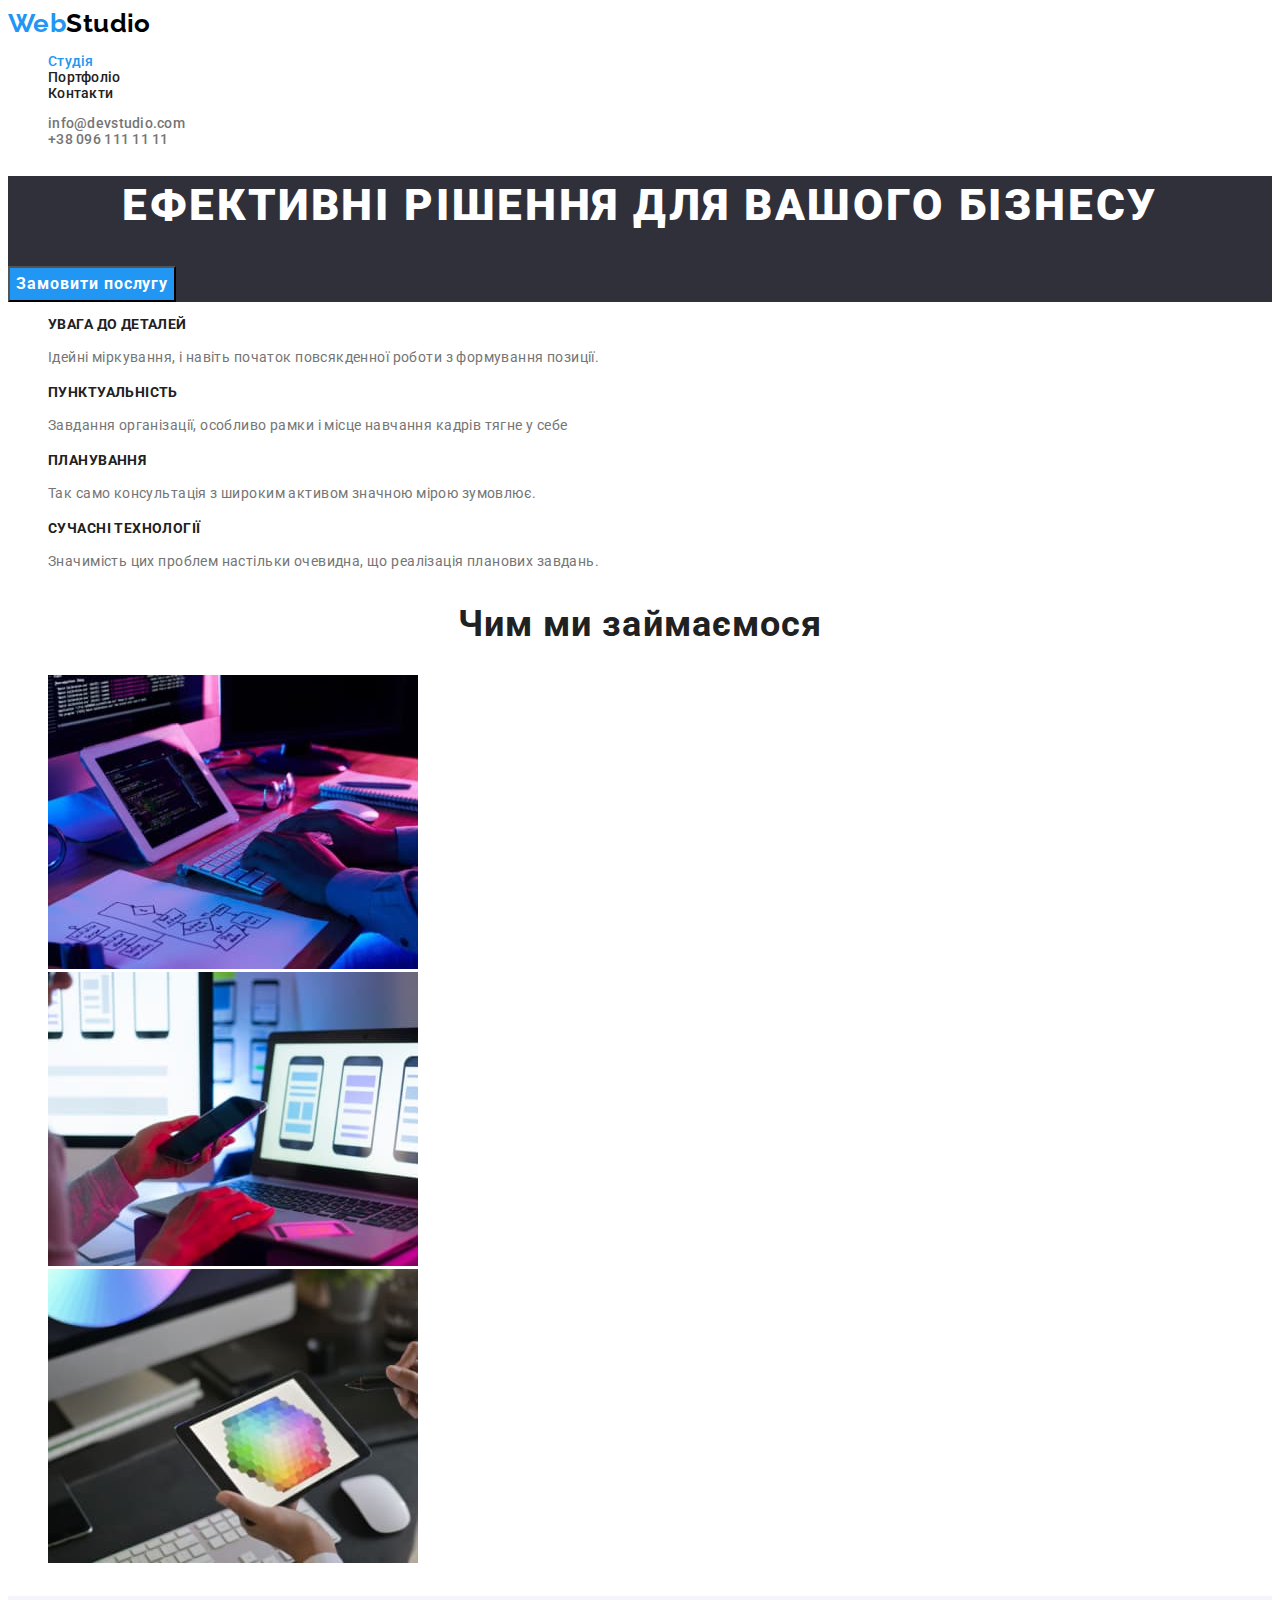
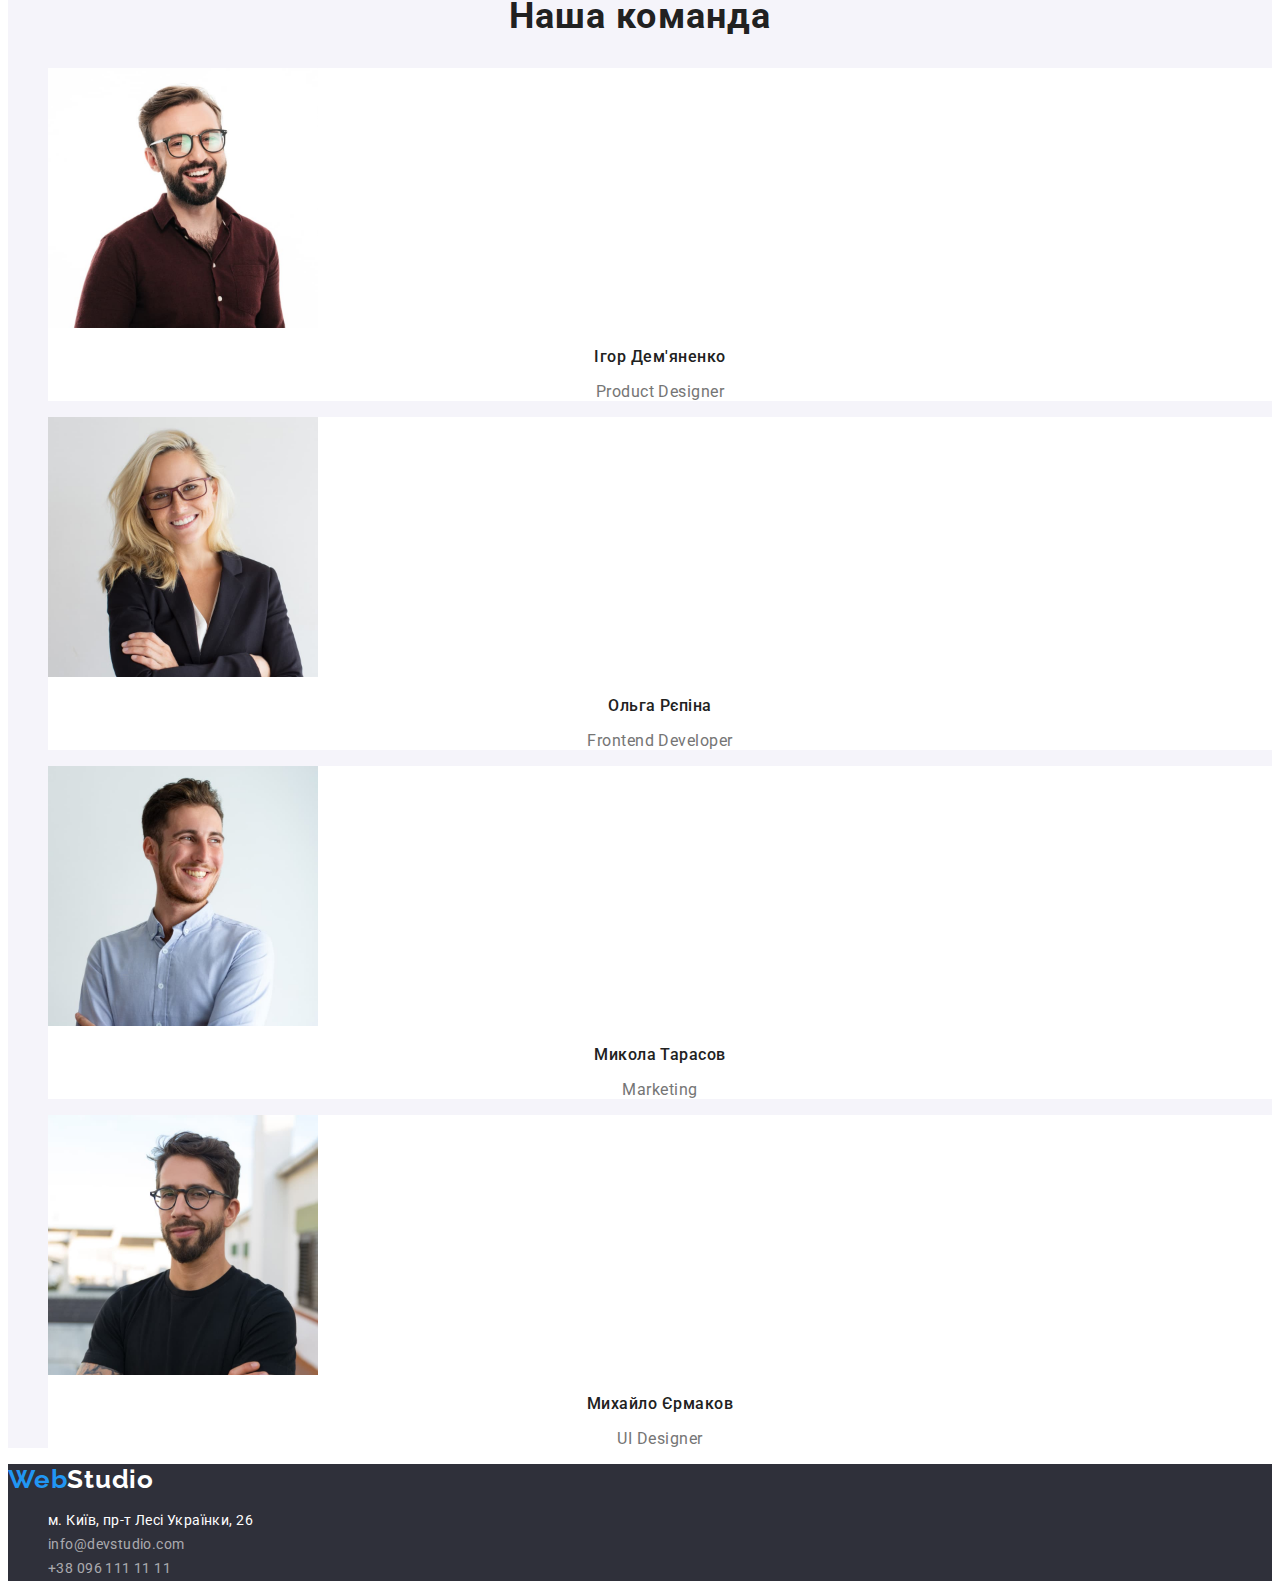
<file: index.html>
<!DOCTYPE html>
<html lang="uk">
  <head>
    <meta charset="UTF-8" />
    <meta http-equiv="X-UA-Compatible" content="IE=edge" />
    <meta name="viewport" content="width=device-width, initial-scale=1.0" />
    <title>Document</title>
    <link rel="preconnect" href="https://fonts.googleapis.com" />
    <link rel="preconnect" href="https://fonts.gstatic.com" crossorigin />
    <link
      href="https://fonts.googleapis.com/css2?family=Raleway:wght@700&family=Roboto:wght@400;500;700;900&display=swap"
      rel="stylesheet"
    />
    <link rel="stylesheet" href="./css/styles.css" />
  </head>
  <body>
    <!--Header-->
    <header class="header-site">
      <nav>
        <a class="logo link" lang="en" href="./index.html"
          ><span class="web">Web</span>Studio</a
        >
        <ul class="site-nav list">
          <li><a class="link current" href="./index.html">Студія</a></li>
          <li><a class="link" href="./portfolio.html">Портфоліо</a></li>
          <li><a class="link" href="./index.html">Контакти</a></li>
        </ul>
      </nav>
      <ul class="site-contacts list">
        <li>
          <a class="link" href="mailto:info@devstudio.com"
            >info@devstudio.com</a
          >
        </li>
        <li><a class="link" href="tel:+380961111111">+38 096 111 11 11</a></li>
      </ul>
    </header>
    <!-- MAIN -->
    <main>
      <!--Hiro-->
      <section class="section-hero">
        <h1 class="title-hero">Ефективні рішення для вашого бізнесу</h1>
        <button type="button" class="button-hero">Замовити послугу</button>
      </section>
      <!--Section 2-->
      <section class="section-benefits">
        <h2 class="visually-hidden">Наші переваги</h2>
        <ul class="benefits-item list">
          <li>
            <h3 class="title-three">УВАГА ДО ДЕТАЛЕЙ</h3>
            <p class="text">
              Ідейні міркування, і навіть початок повсякденної роботи з
              формування позиції.
            </p>
          </li>
          <li>
            <h3 class="title-three">ПУНКТУАЛЬНІСТЬ</h3>
            <p class="text">
              Завдання організації, особливо рамки і місце навчання кадрів тягне
              у себе
            </p>
          </li>
          <li>
            <h3 class="title-three">ПЛАНУВАННЯ</h3>
            <p class="text">
              Так само консультація з широким активом значною мірою зумовлює.
            </p>
          </li>
          <li>
            <h3 class="title-three">СУЧАСНІ ТЕХНОЛОГІЇ</h3>
            <p class="text">
              Значимість цих проблем настільки очевидна, що реалізація планових
              завдань.
            </p>
          </li>
        </ul>
      </section>
      <!--Section 3-->
      <section class="section-images">
        <h2 class="section-title">Чим ми займаємося</h2>
        <ul class="ofers-item list">
          <li><img src="./images/box-1.jpg" alt="Верстка" width="370" /></li>
          <li><img src="./images/box-2.jpg" alt="Стилізація" width="370" /></li>
          <li><img src="./images/box-3.jpg" alt="Адаптація" width="370" /></li>
        </ul>
      </section>
      <!--Section 4-->
      <section class="section-team">
        <h2 class="section-title">Наша команда</h2>
        <ul class="team-item list">
          <li class="team-card">
            <img
              src="./images/Dem'yanenko.jpg"
              alt="Ігор Дем'яненко"
              width="270"
            />
            <h3 class="title-name">Ігор Дем'яненко</h3>
            <p lang="en" class="team-text">Product Designer</p>
          </li>
          <li class="team-card">
            <img src="./images/Repina.jpg" alt="Ольга Рєпіна" width="270" />
            <h3 class="title-name">Ольга Рєпіна</h3>
            <p lang="en" class="team-text">Frontend Developer</p>
          </li>
          <li class="team-card">
            <img src="./images/Tarasov.jpg" alt="Микола Тарасов" width="270" />
            <h3 class="title-name">Микола Тарасов</h3>
            <p lang="en" class="team-text">Marketing</p>
          </li>
          <li class="team-card">
            <img
              src="./images/Yermakov.jpg"
              alt="Михайло Єрмаков"
              width="270"
            />
            <h3 class="title-name">Михайло Єрмаков</h3>
            <p lang="en" class="team-text">UI Designer</p>
          </li>
        </ul>
      </section>
    </main>
    <!-- FOOTER -->
    <footer class="footer-info">
      <a lang="en" href="./index.html" class="logo-footer link"
        ><span class="footer-logo">Web</span>Studio</a
      >
      <address>
        <ul class="footer-contakt list">
          <li>
            <a
              class="footer-adr link"
              href="https://goo.gl/maps/CPtrU1FHBa2aNyZL9"
              target="_blank"
              rel="noopener noreferrer nofollow"
              class="link"
              >м. Київ, пр-т Лесі Українки, 26</a
            >
          </li>
          <li>
            <a
              class="footer-person link"
              href="mailto:info@devstudio.com"
              class="link"
              >info@devstudio.com</a
            >
          </li>
          <li>
            <a class="footer-person link" href="tel:+380961111111" class="link"
              >+38 096 111 11 11</a
            >
          </li>
        </ul>
      </address>
    </footer>
  </body>
</html>
</file>
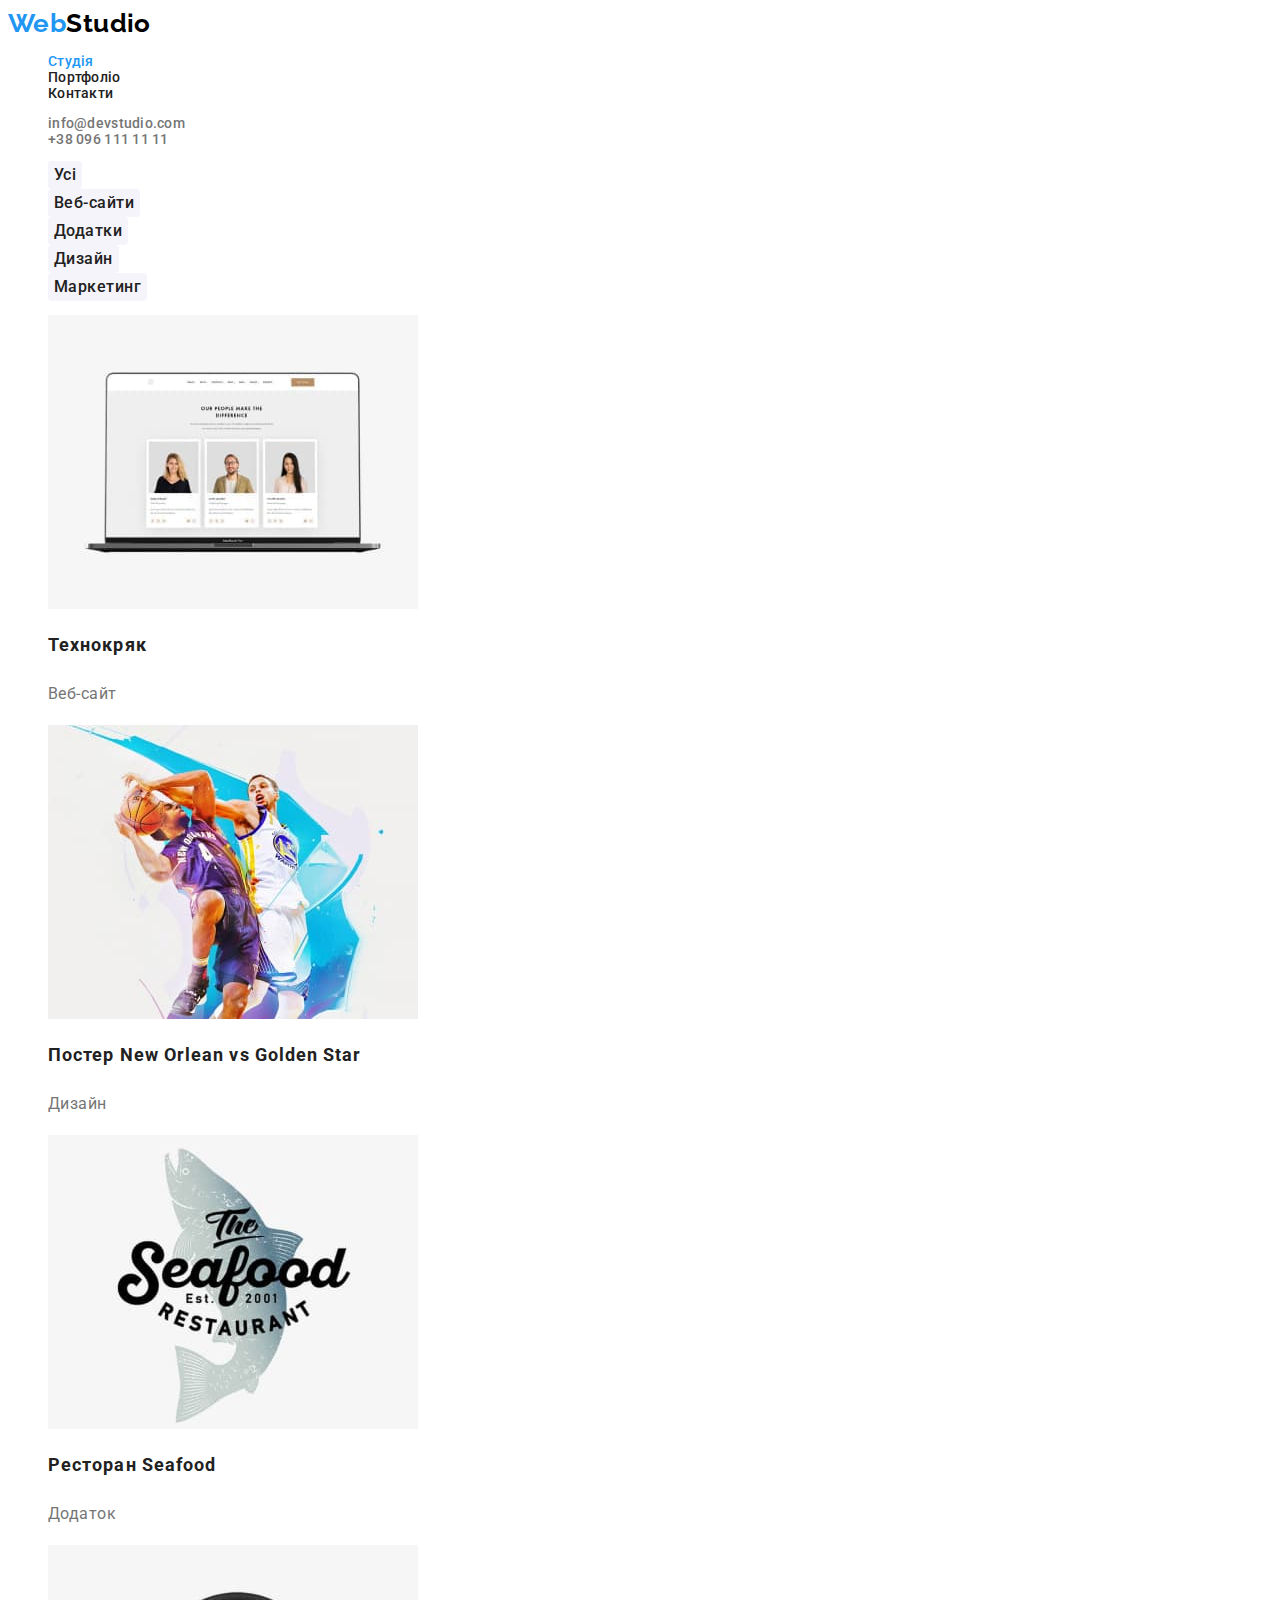
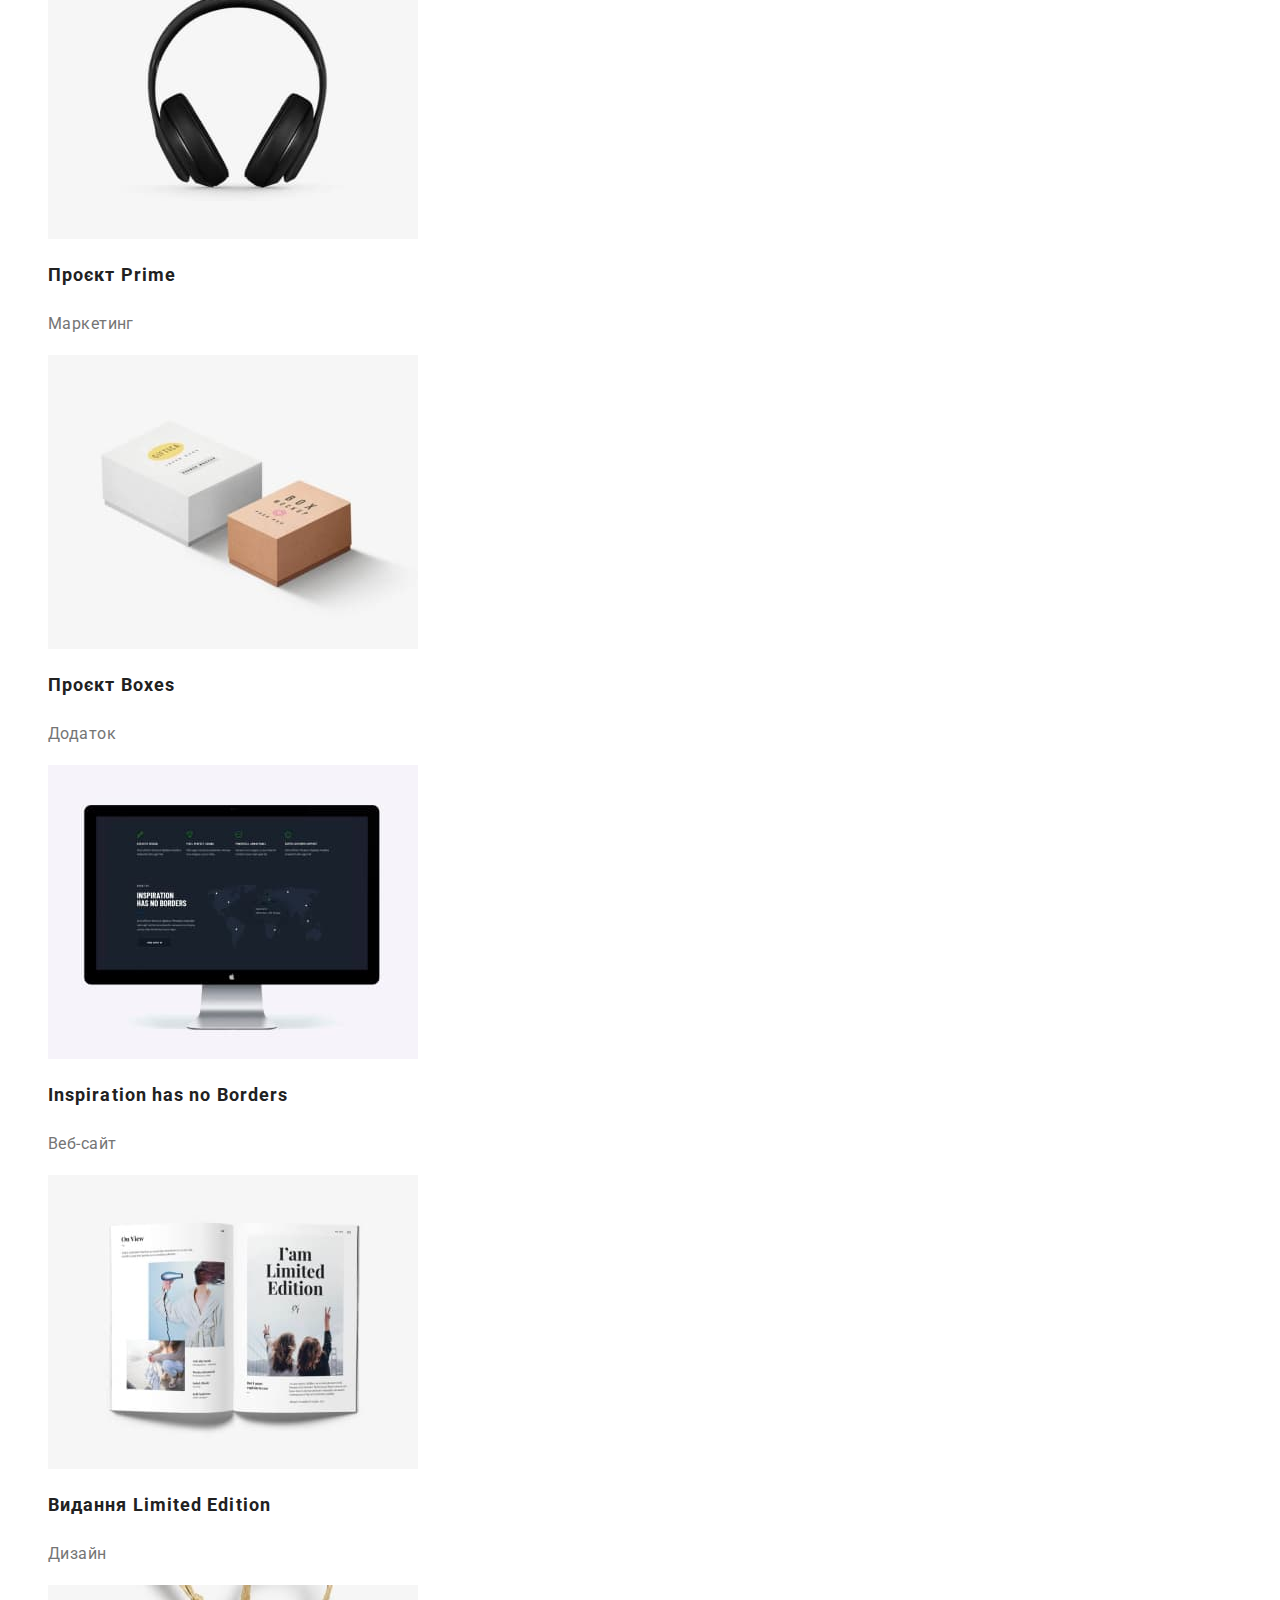
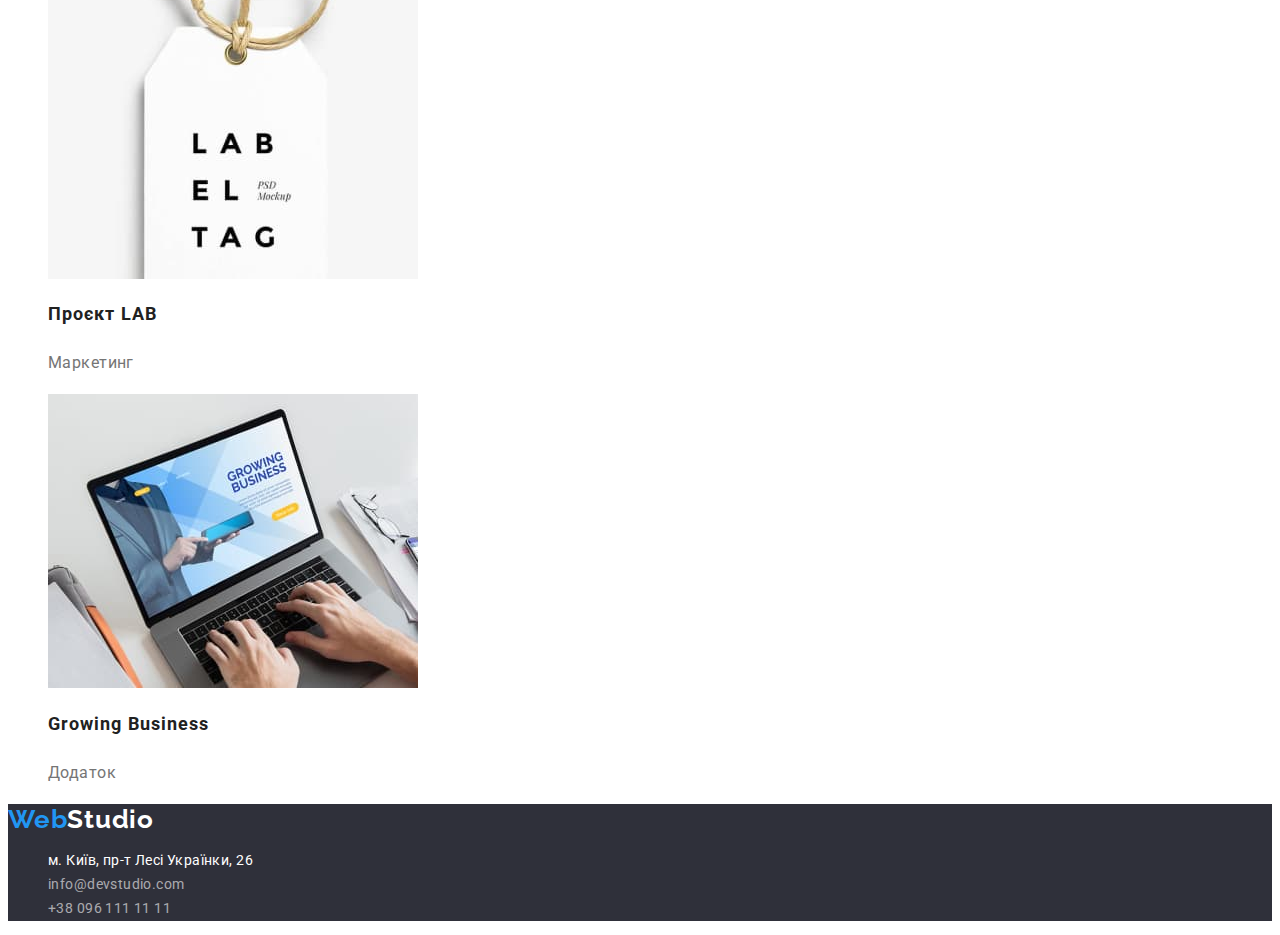
<file: portfolio.html>
<!DOCTYPE html>
<html lang="uk">
  <head>
    <meta charset="UTF-8" />
    <meta http-equiv="X-UA-Compatible" content="IE=edge" />
    <meta name="viewport" content="width=device-width, initial-scale=1.0" />
    <title>Document</title>
    <link rel="preconnect" href="https://fonts.googleapis.com" />
    <link rel="preconnect" href="https://fonts.gstatic.com" crossorigin />
    <link
      href="https://fonts.googleapis.com/css2?family=Raleway:wght@700&family=Roboto:wght@400;500;700;900&display=swap"
      rel="stylesheet"
    />
    <link rel="stylesheet" href="./css/styles.css" />
  </head>
  <body>
    <!-- HEADER -->
    <header class="header-site">
      <nav>
        <a class="logo link" lang="en" href="./index.html"><span class="web">Web</span>Studio</a>
        <ul class="site-nav list">
          <li><a class="link current" href="./index.html">Студія</a></li>
          <li><a class="link" href="./portfolio.html">Портфоліо</a></li>
          <li><a class="link" href="./index.html">Контакти</a></li>
        </ul>
      </nav>
      <ul class="site-contacts list">
        <li>
          <a class="link" href="mailto:info@devstudio.com">info@devstudio.com</a>
        </li>
        <li><a class="link" href="tel:+380961111111">+38 096 111 11 11</a></li>
      </ul>
    </header>
    <!-- MAIN -->
    <main>
      <!-- Section 1 -->
      <section class="section-card link">
        <h1 class="visually-hidden">Portfolio</h1>
        <ul class="button list">
          <li><button type="button" class="button-card">Усі</button></li>
          <li><button type="button" class="button-card">Веб-сайти</button></li>
          <li><button type="button" class="button-card">Додатки</button></li>
          <li><button type="button" class="button-card">Дизайн</button></li>
          <li><button type="button" class="button-card">Маркетинг</button></li>
        </ul>
        <ul class="boxes list">
          <li class="boxes-top">
            <a href="#" class="link">
              <img src="./images/Personal.jpg" alt="Персоналії" width="370" />
              <h2 class="boxes-title">Технокряк</h2>
              <p class="boxes-text">Веб-сайт</p>
            </a>
          </li>
          <li class="boxes-top">
            <a href="#" class="link">
              <img src="./images/Game.jpg" alt="Постер" width="370" />
              <h2 class="boxes-title">Постер New Orlean vs Golden Star</h2>
              <p class="boxes-text">Дизайн</p>
            </a>
          </li>
          <li class="boxes-top">
            <a href="#" class="link">
              <img src="./images/Restarant.jpg" alt="Ресторан" width="370" />
              <h2 class="boxes-title">Ресторан Seafood</h2>
              <p class="boxes-text">Додаток</p>
            </a>
          </li>
          <li class="boxes-top">
            <a href="#" class="link">
              <img src="./images/Phone.jpg" alt="Навушники" width="370" />
              <h2 class="boxes-title">Проєкт Prime</h2>
              <p class="boxes-text">Маркетинг</p>
            </a>
          </li>
          <li class="boxes-top">
            <a href="#" class="link">
              <img src="./images/Boxes.jpg" alt="Бокси" width="370" />
              <h2 class="boxes-title">Проєкт Boxes</h2>
              <p class="boxes-text">Додаток</p>
            </a>
          </li>
          <li class="boxes-top">
            <a href="#" class="link">
              <img src="./images/Desktop.jpg" alt="Компьютер" width="370" />
              <h2 class="boxes-title">Inspiration has no Borders</h2>
              <p class="boxes-text">Веб-сайт</p>
            </a>
          </li>
          <li class="boxes-top">
            <a href="#" class="link">
              <img src="./images/Books.jpg" alt="Видавництво" width="370" />
              <h2 class="boxes-title">Видання Limited Edition</h2>
              <p class="boxes-text">Дизайн</p>
            </a>
          </li>
          <li class="boxes-top">
            <a href="#" class="link">
              <img src="./images/Label.jpg" alt="Етікетка" width="370" />
              <h2 class="boxes-title">Проєкт LAB</h2>
              <p class="boxes-text">Маркетинг</p>
            </a>
          </li>
          <li class="boxes-top">
            <a href="#" class="link">
              <img src="./images/Notebook.jpg" alt="Ноутбук" width="370" />
              <h2 class="boxes-title">Growing Business</h2>
              <p class="boxes-text">Додаток</p>
            </a>
          </li>
        </ul>
      </section>
    </main>
    <!-- FOOTER -->
    <footer class="footer-info">
      <a lang="en" href="./index.html" class="logo-footer link"
        ><span class="footer-logo">Web</span>Studio</a
      >
      <address>
        <ul class="footer-contakt list">
          <li>
            <a
              class="footer-adr link"
              href="https://goo.gl/maps/CPtrU1FHBa2aNyZL9"
              target="_blank"
              rel="noopener noreferrer nofollow"
              class="link"
              >м. Київ, пр-т Лесі Українки, 26</a
            >
          </li>
          <li>
            <a
              class="footer-person link"
              href="mailto:info@devstudio.com"
              class="link"
              >info@devstudio.com</a
            >
          </li>
          <li>
            <a class="footer-person link" href="tel:+380961111111" class="link"
              >+38 096 111 11 11</a
            >
          </li>
        </ul>
      </address>
    </footer>
  </body>
</html>
</file>
<file: css/styles.css>
.visually-hidden {
  position: absolute;
  width: 1px;
  height: 1px;
  margin: -1px;
  border: 0;
  padding: 0;

  white-space: nowrap;
  clip-path: inset(100%);
  clip: rect(0 0 0 0);
  overflow: hidden;
}
:root {
  /* color */
  --one-text-color: #212121;
  --second-text-color: #757575;
  --one-backgraund-color: #ffffff;
  --second-backgraund-color: #f5f4fa;
  --hero-bcg: #2f303a;
  --akcent-color: #2196f3;
  --second-akcent-color: #ffffff;
  --card-bcg: #eeeeee;
  --logo-color: #000000;
  /* font */
  --one-font-family: "Roboto", sans-serif;
  --logo-font-style: "Raleway", sans-serif;
}

.list {
  list-style: none;
}
.link {
  text-decoration: none;
}
body {
  font-family: var(--one-font-family);
  color: var(--one-text-color);
  font-size: 14px;
  letter-spacing: 0.03em;
  background-color: var(--one-backgraund-color);
}
/* HEADER */
.header-site {
  background-color: var(--second-akcent-color);
}
.logo {
  font-family: var(--logo-font-style);
  font-weight: 700;
  font-size: 26px;
  line-height: 1.192;
  color: var(--logo-color);
}
.web {
  color: var(--akcent-color);
}
.site-nav .link {
  font-weight: 500;
  font-size: 14px;
  line-height: 1.142;
  letter-spacing: 0.02em;
  color: var(--one-text-color);
}
.site-nav .link:hover,
.site-nav .link:focus {
  color: var(--akcent-color);
}
a.link.current {
  color: var(--akcent-color);
}
.site-contacts .link {
  font-weight: 500;
  font-size: 14px;
  line-height: 1.142;
  letter-spacing: 0.02em;
  color: var(--second-text-color);
}
.site-contacts .link:hover,
.site-contacts .link:focus {
  color: var(--akcent-color);
}
/* Hero */
.section-hero {
  background-color: var(--hero-bcg);
}
.title-hero {
  font-weight: 900;
  font-size: 44px;
  line-height: 1.363;
  text-align: center;
  letter-spacing: 0.06em;
  text-transform: uppercase;
  color: var(--second-akcent-color);
}
.button-hero {
  font-family: inherit;
  font-weight: 700;
  font-size: 16px;
  line-height: 1.875;
  letter-spacing: 0.06em;
  color: var(--second-akcent-color);
  background-color: var(--akcent-color);
  cursor: pointer;
}
.title-three {
  font-weight: 700;
  font-size: 14px;
  line-height: 1.142;
  text-transform: uppercase;
}
.text {
  line-height: 1.714;
  color: var(--second-text-color);
}
.section-title {
  font-weight: 700;
  font-size: 36px;
  line-height: 1.166;
  text-align: center;
  letter-spacing: 0.03em;
}
.section-team {
  background-color: var(--second-backgraund-color);
}
.team-card {
  background-color: var(--second-akcent-color);
}
.title-name {
  font-size: 16px;
  font-weight: 500;
  line-height: 1.187;
  text-align: center;
  letter-spacing: 0.03em;
}
.team-text {
  font-size: 16px;
  line-height: 1.187;
  text-align: center;
  letter-spacing: 0.03em;
  color: var(--second-text-color);
}
.footer-info {
  background-color: var(--hero-bcg);
}
.logo-footer {
  font-family: var(--logo-font-style);
  font-weight: 700;
  font-size: 26px;
  line-height: 1.192;
  letter-spacing: 0.03em;
  color: var(--second-akcent-color);
}
.footer-logo {
  color: var(--akcent-color);
}
.footer-adr {
  font-style: normal;
  font-size: 14px;
  line-height: 1.714;
  letter-spacing: 0.03em;
  color: #ffffff;
}
.footer-adr:hover,
.footer-adr:focus {
  color: var(--akcent-color);
}
.footer-person {
  font-style: normal;
  font-size: 14px;
  line-height: 1.714;
  letter-spacing: 0.03em;
  color: rgba(255, 255, 255, 0.6);
}
.footer-person:hover,
.footer-person:focus {
  color: var(--akcent-color);
}
/* Сторінка 2 */

.button-card {
  font-family: var(--one-font-family);
  font-weight: 500;
  font-size: 16px;
  line-height: 1.625;
  letter-spacing: 0.03em;
  color: var(--one-text-color);
  background-color: var(--second-backgraund-color);
  cursor: pointer;
  border-radius: 4px;
  border: none;
}
.button-card:hover,
.button-card:focus {
  color: var(--second-akcent-color);
  background-color: var(--akcent-color);
}

.boxes-title {
  font-weight: 700;
  font-size: 18px;
  line-height: 2;
  letter-spacing: 0.06em;
  color: var(--one-text-color);
}
.boxes-text {
  font-size: 16px;
  line-height: 1.875;
  color: var(--second-text-color);
}
</file>
